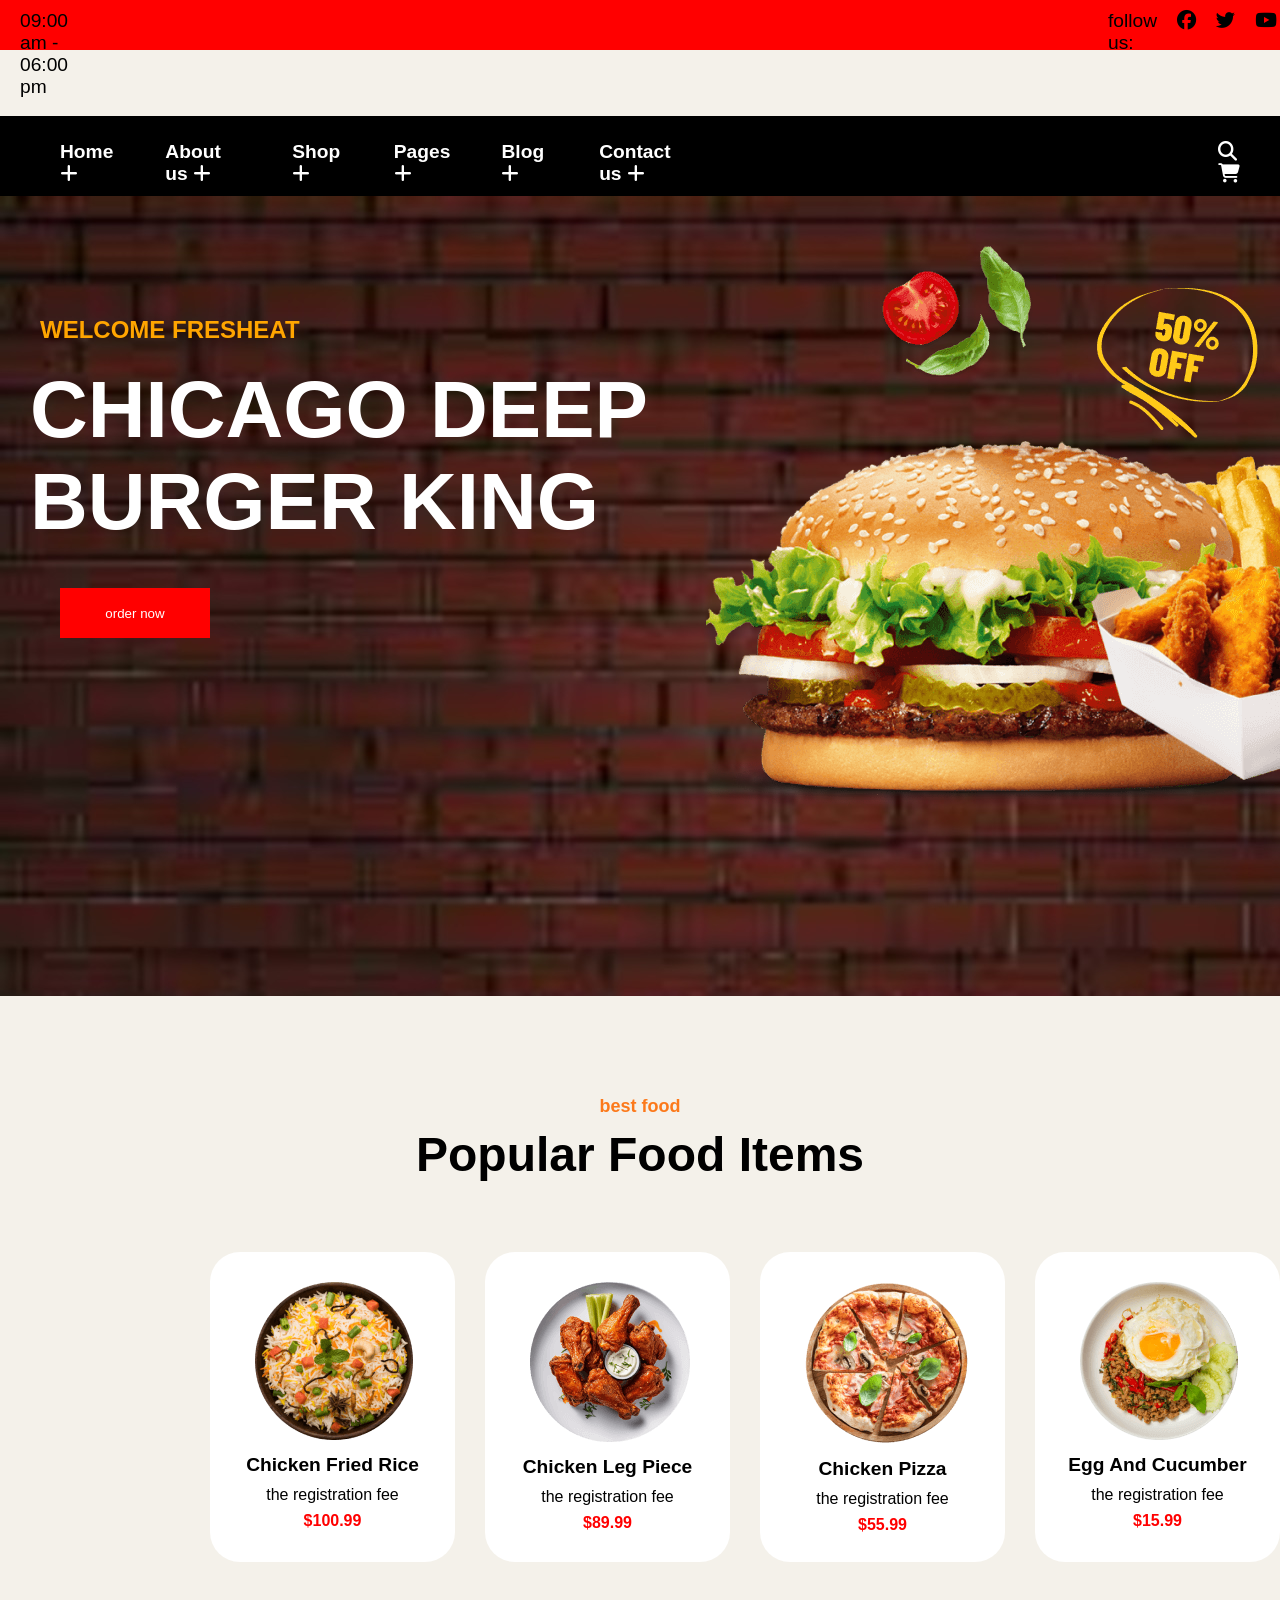
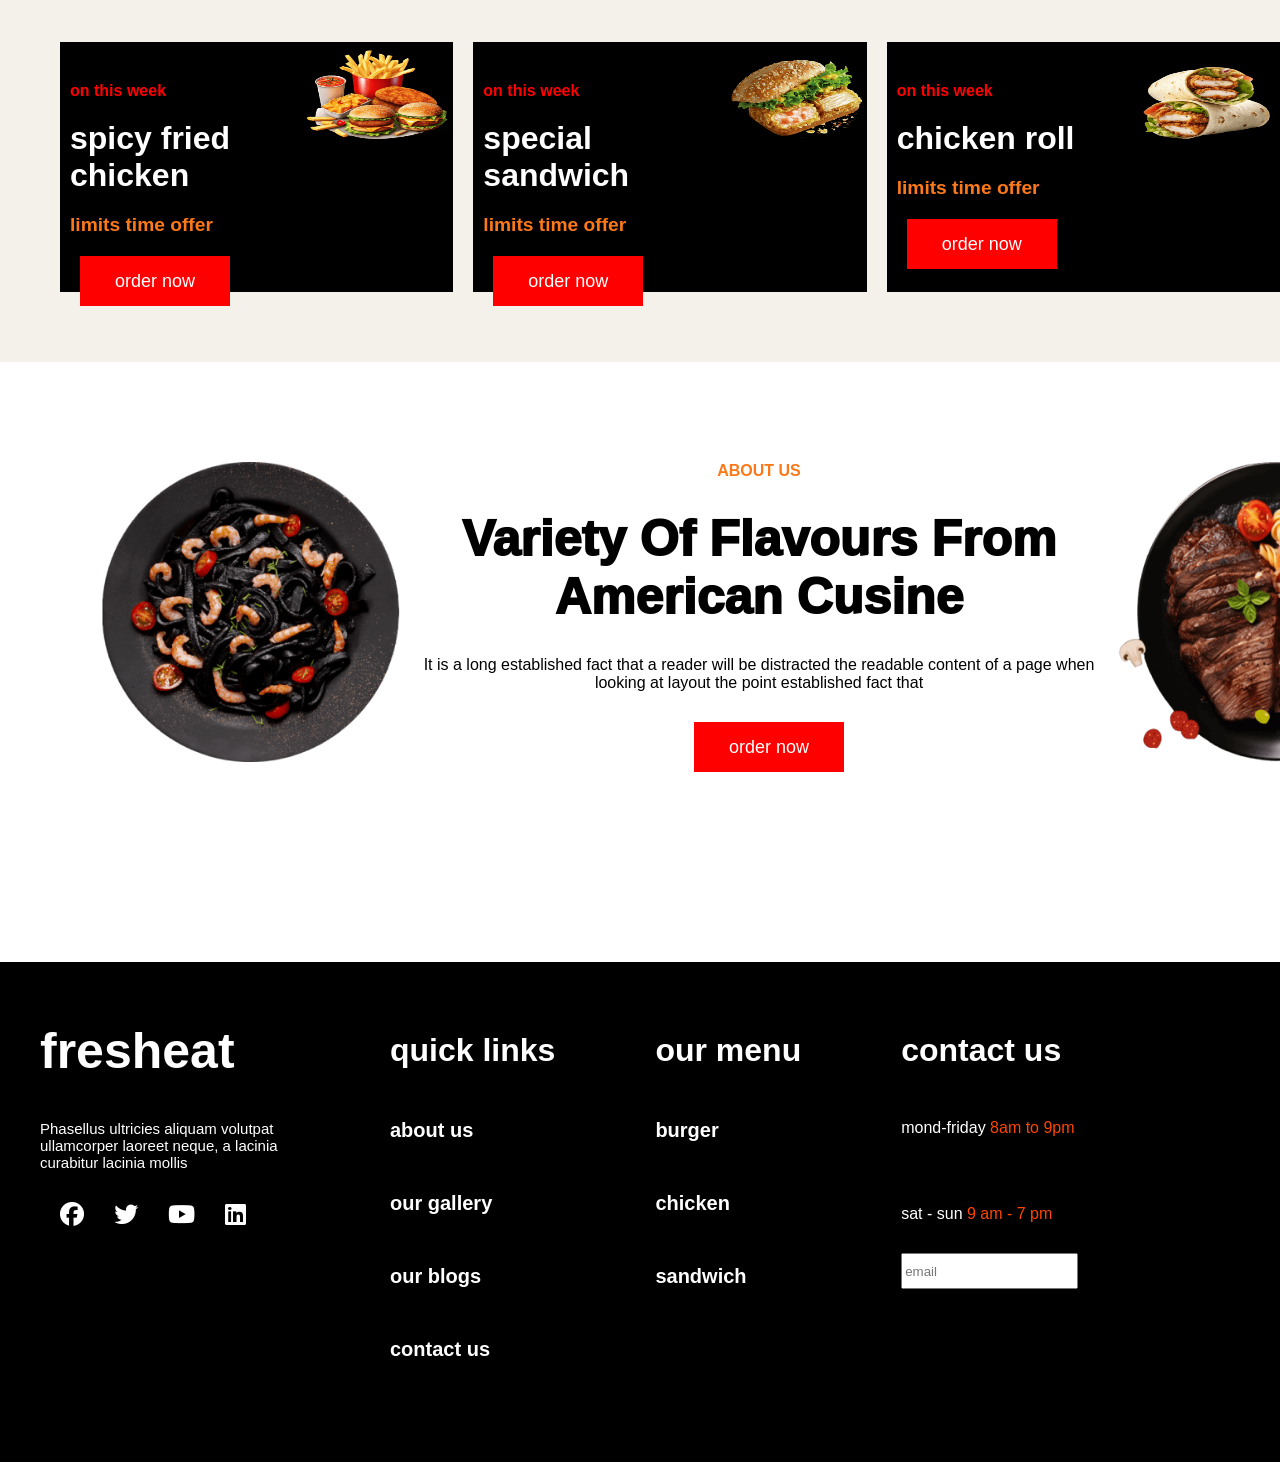
<file: restaurant/index.html>
<!DOCTYPE html>
<html lang="en">
<head>
    <meta charset="UTF-8">
    <meta name="viewport" content="width=device-width, initial-scale=1.0">
    <title>Document</title>
    <link rel="stylesheet" href="https://cdnjs.cloudflare.com/ajax/libs/font-awesome/6.7.2/css/all.min.css" integrity="sha512-Evv84Mr4kqVGRNSgIGL/F/aIDqQb7xQ2vcrdIwxfjThSH8CSR7PBEakCr51Ck+w+/U6swU2Im1vVX0SVk9ABhg==" crossorigin="anonymous" referrerpolicy="no-referrer" />
    <link rel="stylesheet" href="./index.css">
   

</head>

<body>

    <div class="mainnav"> 

        <div class="nav1">
            
          <p>09:00 am - 06:00 pm</p>

          <ol>
            <li>follow us:</li>
            <li><i class="fa-brands fa-facebook"></i></li>
            <li><i class="fa-brands fa-twitter"></i></li>
            <li><i class="fa-brands fa-youtube"></i></li>
            <li><i class="fa-brands fa-linkedin"></i></li>
          </ol>

        </div>

        <div class="secondnav">
            <ol>
            <li>Home <i class="fa-solid fa-plus"></i></li>
            <li>About us <i class="fa-solid fa-plus"></i></li>
            <li>Shop <i class="fa-solid fa-plus"></i></li>
            <li>Pages <i class="fa-solid fa-plus"></i></li>
            <li>Blog <i class="fa-solid fa-plus"></i></li>
            <li>Contact us <i class="fa-solid fa-plus"></i></li>
             <p><i class="fa-solid fa-magnifying-glass"></i> <i class="fa-solid fa-cart-shopping"></i></p>
        </ol>
        </div>

        <div class="mainbody">
        <img src="./burger.png" alt="">
        <h3>WELCOME FRESHEAT</h3>
        <h1>CHICAGO DEEP BURGER KING </h1>
        <button>order now</button>
        </div>


        <div class="headings">
          <h4>best food</h4>
          <h1>Popular Food Items</h1>
        </div>




        <div class="cards">

          <div class="card1">
            <img src="./chickenfriedrice.png" alt="">
            <h3>Chicken Fried Rice</h3>
            <p>the registration fee</p>
            <h5>$100.99</h5>
          </div>

          <div class="card1">
            <img src="./chickenlegpiece.png" alt="">
            <h3>Chicken Leg Piece</h3>
            <p>the registration fee</p>
            <h5>$89.99</h5>
          </div>

          <div class="card1">
            <img src="./chickenpizza.png" alt="">
            <h3>Chicken Pizza</h3>
            <p>the registration fee</p>
            <h5>$55.99</h5>
          </div>

          <div class="card1">
            <img src="./egg and cucumber.png" alt="">
            <h3>Egg And Cucumber</h3>
            <p>the registration fee</p>
            <h5>$15.99</h5>
          </div>

        </div>

        <div class="secondcards">
           
           <div class="cards1">
            <img src="./burgercard.png" alt="">
           <h5>on this week</h5>
           <h1>spicy fried chicken</h1>
           <h6>limits time offer</h6>
           <button>order now</button>
           </div>

           <div class="cards1">
            <img src="./sandwich.png" alt="">
           <h5>on this week</h5>
           <h1>special sandwich</h1>
           <h6>limits time offer</h6>
           <button>order now</button>
           </div>

           <div class="cards1">
            <img src="./roll.png" alt="">
           <h5>on this week</h5>
           <h1>chicken roll</h1>
           <h6>limits time offer</h6>
           <button>order now</button>
           </div>
        </div>

        <div class="about">
          <div class="abouts">
            <img class="img2" src="./aboutShape1_3.png" alt="">
            <img class="img1" src="./aboutShape1_6.png" alt="">
            <h4>ABOUT US</h4>
            <h1>Variety Of Flavours From American Cusine</h1>
            <p>It is a long established fact that a reader will be distracted the readable content of a page when looking at layout the point established fact that</p>
            <button>order now</button> 
          </div>
        </div>


          <div class="footer">
          
           <div class="fresh">
            <h2>fresheat</h2>
            <p>Phasellus ultricies aliquam volutpat ullamcorper laoreet neque, a lacinia curabitur lacinia mollis</p>
            <ol>
              <li><i class="fa-brands fa-facebook"></i></li>
               <li><i class="fa-brands fa-twitter"></i></li>
            <li><i class="fa-brands fa-youtube"></i></li>
            <li><i class="fa-brands fa-linkedin"></i></li>
            </ol>
           </div>
           <div class="details">
            <ol>
              <h1>quick links</h1>
              <li>about us</li>
              <li>our gallery</li>
              <li>our blogs</li>
              <li>contact us</li>
            </ol>

            <ol>
              <h1>our menu</h1>
              <li>burger</li>
            <li>chicken</li>
            <li>sandwich</li>
          </ol>

          <ol>
            <h1>contact us</h1>
            <p>mond-friday <span  style="color: orangered;"> 8am to 9pm</span></p><br>
            <p>sat - sun <span style="color: orangered;""> 9 am - 7 pm</span></p>
            <input type="text" placeholder="email">
          </ol>
           </div>

           
          
          </div>
       

         

        

        
       
       
 
</div>
  


    
</body>
</html>
</file>
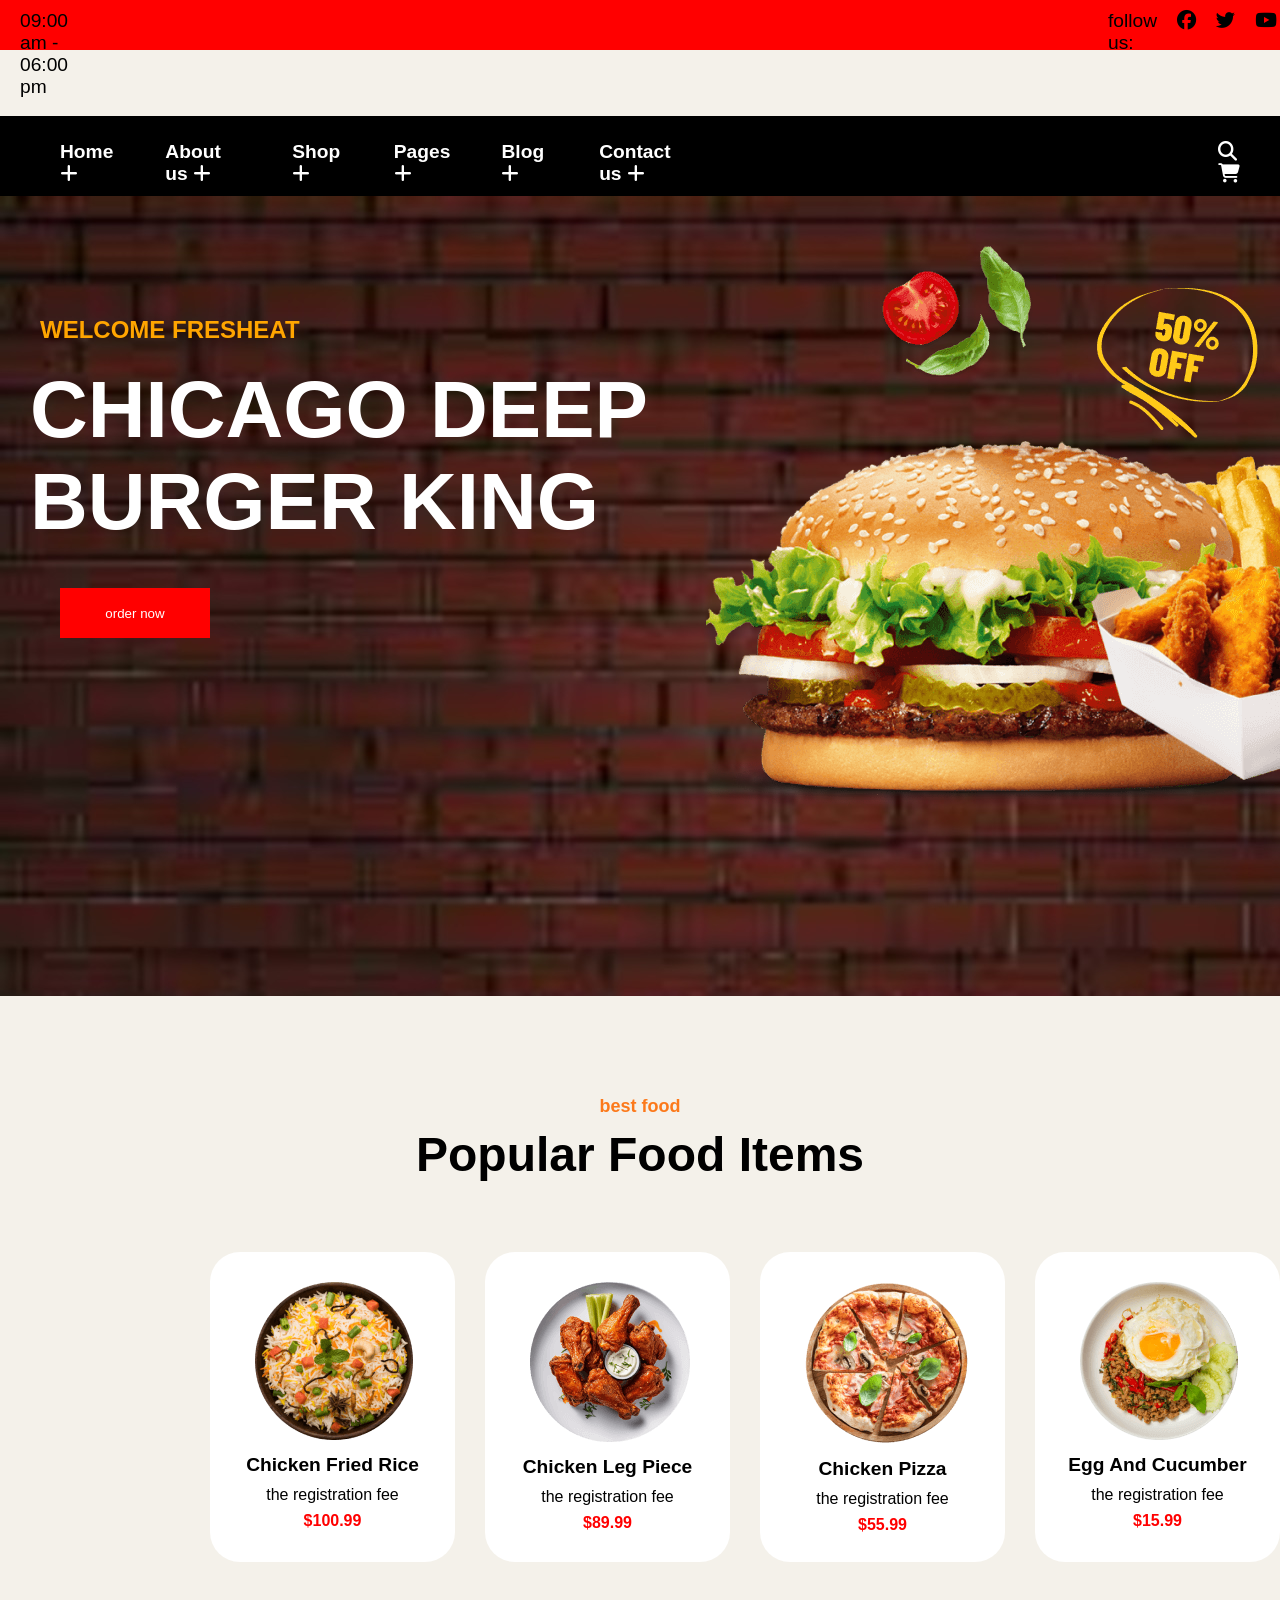
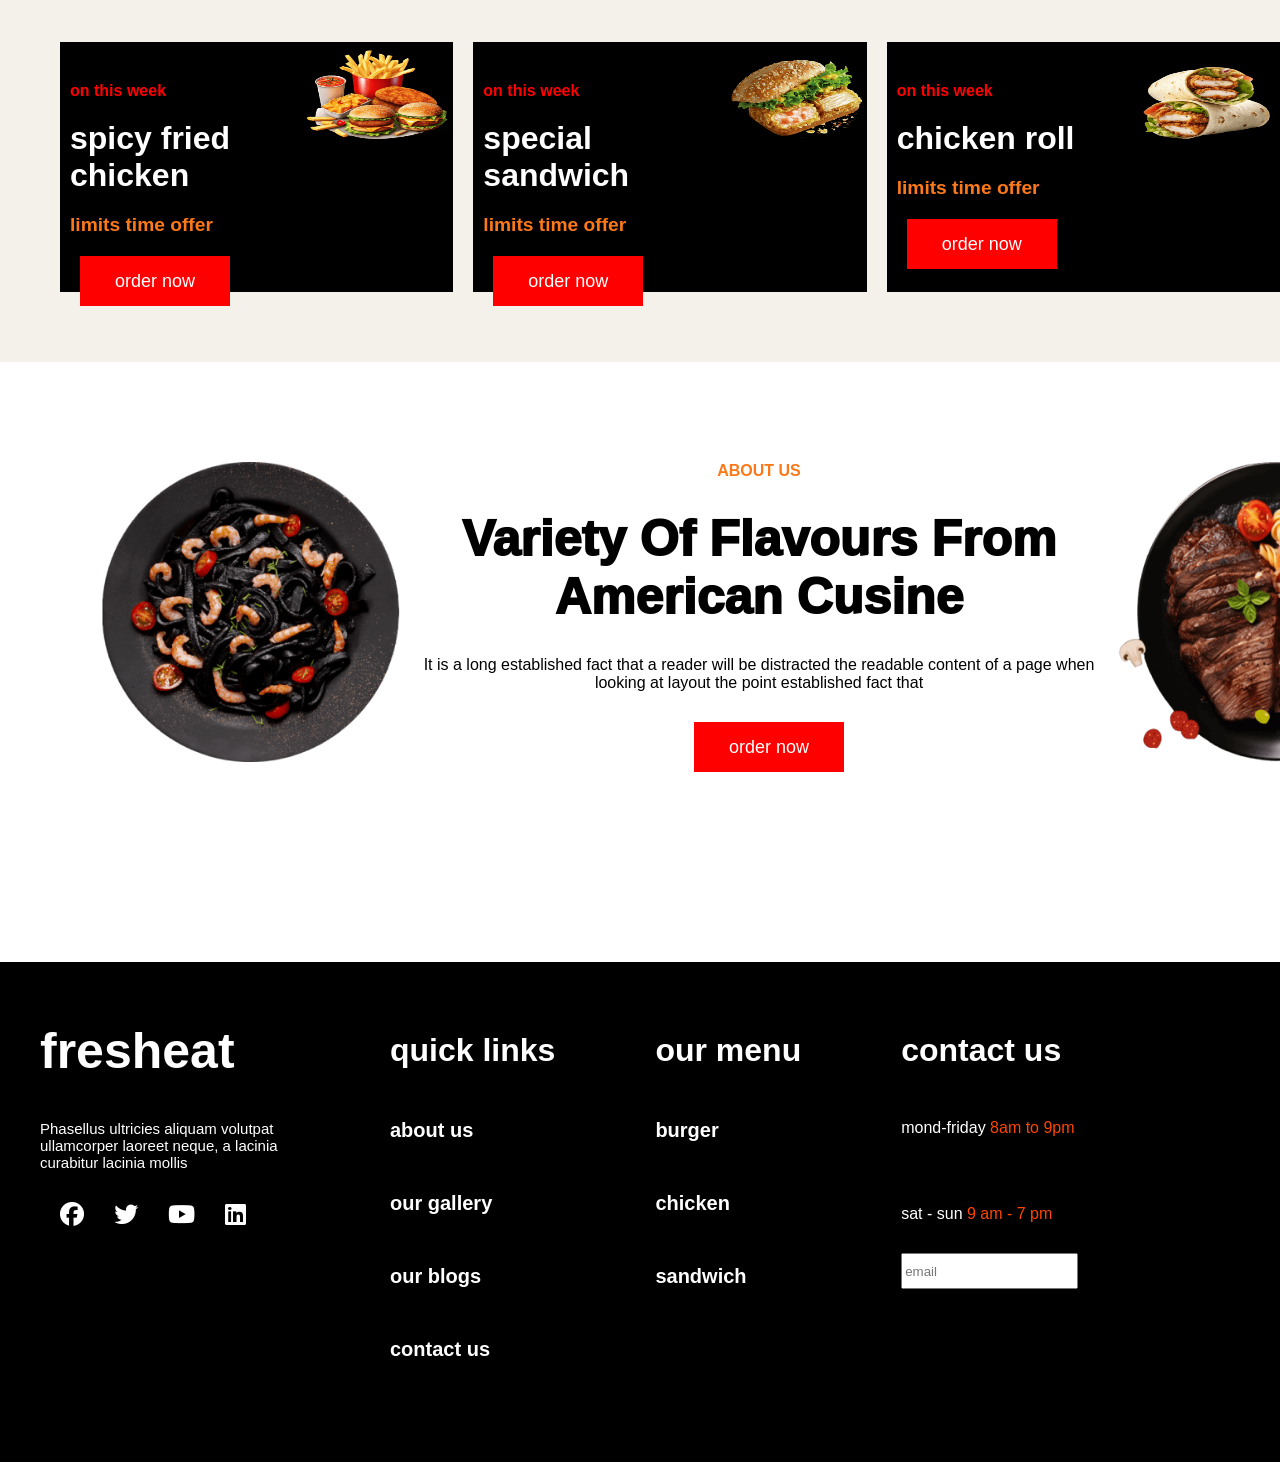
<file: restaurant/restaurant.html>
<!DOCTYPE html>
<html lang="en">
<head>
    <meta charset="UTF-8">
    <meta name="viewport" content="width=device-width, initial-scale=1.0">
    <title>Document</title>
    <link rel="stylesheet" href="https://cdnjs.cloudflare.com/ajax/libs/font-awesome/6.7.2/css/all.min.css" integrity="sha512-Evv84Mr4kqVGRNSgIGL/F/aIDqQb7xQ2vcrdIwxfjThSH8CSR7PBEakCr51Ck+w+/U6swU2Im1vVX0SVk9ABhg==" crossorigin="anonymous" referrerpolicy="no-referrer" />
    <link rel="stylesheet" href="./restaurant.css">
   

</head>

<body>

    <div class="mainnav"> 

        <div class="nav1">
            
          <p>09:00 am - 06:00 pm</p>

          <ol>
            <li>follow us:</li>
            <li><i class="fa-brands fa-facebook"></i></li>
            <li><i class="fa-brands fa-twitter"></i></li>
            <li><i class="fa-brands fa-youtube"></i></li>
            <li><i class="fa-brands fa-linkedin"></i></li>
          </ol>

        </div>

        <div class="secondnav">
            <ol>
            <li>Home <i class="fa-solid fa-plus"></i></li>
            <li>About us <i class="fa-solid fa-plus"></i></li>
            <li>Shop <i class="fa-solid fa-plus"></i></li>
            <li>Pages <i class="fa-solid fa-plus"></i></li>
            <li>Blog <i class="fa-solid fa-plus"></i></li>
            <li>Contact us <i class="fa-solid fa-plus"></i></li>
             <p><i class="fa-solid fa-magnifying-glass"></i> <i class="fa-solid fa-cart-shopping"></i></p>
        </ol>
        </div>

        <div class="mainbody">
        <img src="./burger.png" alt="">
        <h3>WELCOME FRESHEAT</h3>
        <h1>CHICAGO DEEP BURGER KING </h1>
        <button>order now</button>
        </div>


        <div class="headings">
          <h4>best food</h4>
          <h1>Popular Food Items</h1>
        </div>




        <div class="cards">

          <div class="card1">
            <img src="./chickenfriedrice.png" alt="">
            <h3>Chicken Fried Rice</h3>
            <p>the registration fee</p>
            <h5>$100.99</h5>
          </div>

          <div class="card1">
            <img src="./chickenlegpiece.png" alt="">
            <h3>Chicken Leg Piece</h3>
            <p>the registration fee</p>
            <h5>$89.99</h5>
          </div>

          <div class="card1">
            <img src="./chickenpizza.png" alt="">
            <h3>Chicken Pizza</h3>
            <p>the registration fee</p>
            <h5>$55.99</h5>
          </div>

          <div class="card1">
            <img src="./egg and cucumber.png" alt="">
            <h3>Egg And Cucumber</h3>
            <p>the registration fee</p>
            <h5>$15.99</h5>
          </div>

        </div>

        <div class="secondcards">
           
           <div class="cards1">
            <img src="./burgercard.png" alt="">
           <h5>on this week</h5>
           <h1>spicy fried chicken</h1>
           <h6>limits time offer</h6>
           <button>order now</button>
           </div>

           <div class="cards1">
            <img src="./sandwich.png" alt="">
           <h5>on this week</h5>
           <h1>special sandwich</h1>
           <h6>limits time offer</h6>
           <button>order now</button>
           </div>

           <div class="cards1">
            <img src="./roll.png" alt="">
           <h5>on this week</h5>
           <h1>chicken roll</h1>
           <h6>limits time offer</h6>
           <button>order now</button>
           </div>
        </div>

        <div class="about">
          <div class="abouts">
            <img class="img2" src="./aboutShape1_3.png" alt="">
            <img class="img1" src="./aboutShape1_6.png" alt="">
            <h4>ABOUT US</h4>
            <h1>Variety Of Flavours From American Cusine</h1>
            <p>It is a long established fact that a reader will be distracted the readable content of a page when looking at layout the point established fact that</p>
            <button>order now</button> 
          </div>
        </div>


          <div class="footer">
          
           <div class="fresh">
            <h2>fresheat</h2>
            <p>Phasellus ultricies aliquam volutpat ullamcorper laoreet neque, a lacinia curabitur lacinia mollis</p>
            <ol>
              <li><i class="fa-brands fa-facebook"></i></li>
               <li><i class="fa-brands fa-twitter"></i></li>
            <li><i class="fa-brands fa-youtube"></i></li>
            <li><i class="fa-brands fa-linkedin"></i></li>
            </ol>
           </div>
           <div class="details">
            <ol>
              <h1>quick links</h1>
              <li>about us</li>
              <li>our gallery</li>
              <li>our blogs</li>
              <li>contact us</li>
            </ol>

            <ol>
              <h1>our menu</h1>
              <li>burger</li>
            <li>chicken</li>
            <li>sandwich</li>
          </ol>

          <ol>
            <h1>contact us</h1>
            <p>mond-friday <span  style="color: orangered;"> 8am to 9pm</span></p><br>
            <p>sat - sun <span style="color: orangered;""> 9 am - 7 pm</span></p>
            <input type="text" placeholder="email">
          </ol>
           </div>

           
          
          </div>
       

         

        

        
       
       
 
</div>
  


    
</body>
</html>
</file>
<file: restaurant/index.css>
*{
    margin: 0px;
}

    body{
background-color: #F4F1EA;
    }

.mainnav{
    background-color: red;
    height: 50px;  
    font-family: sans-serif;
}

.nav1 {  
    display: flex;
    font-size: larger;
    margin-left: 20px;
    padding-top: 10px;
}

.nav1 ol{
    list-style: none;
    display: flex;
    gap: 20px;
    margin-left: 1000px;
}
.secondnav{
    background-color: black;
    margin-top: 18px;
    font-size: larger;
    font-weight: bold;
   
}
.secondnav ol{
    display: flex;
    height: 80px;
    color: white;
    gap: 30px;
      list-style: none; 
}
.secondnav ol li{
    margin-top: 25px;
    margin-left: 20px;
}
.secondnav p{
    color: white;
   padding-top: 25px;
   padding-left: 500px;
   word-spacing: 40px;
}

.mainbody{
    height: 800px;
    width: 1525px;

    background-image: url(./brickss\ \(4\).jpg);
    background-repeat: no-repeat;
   
}
.mainbody h3{
    color: orange;
    padding-top: 30px;
    padding-left: 40px;
    font-size: x-large;
    font-weight: bold;
    padding-top: 120px;

}
.mainbody h1{
    color: white;
   padding-top: 20px;
    padding-left: 30px;
    font-size: 80px;
    width: 750px;
    font-weight: 800;
    
}
.mainbody img{
    float: right;
    margin-top: 50px;
}
.mainbody button{
    height: 50px;
    width: 150px;
    margin-left: 60px;
    margin-top: 40px;
    background-color: red;
    color: white;
    border: none;
}
.headings{
    text-align: center;
    padding-top: 100px;
    font-size: x-large;
    font-weight: 100px;
    background-color: #F4F1EA;
}
.headings h4{
    font-size: large;
    padding-bottom: 10px;
    color: #FC791A;
    
}

.cards{
    display: flex;
    gap: 30px;
   padding-top: 60px;
    height: 320px;
    padding-left: 210px;
    background-color: #F4F1EA;
    }
.card1{
    margin-top: 10px;
    background-color: white;
    width: 250px;
    border-radius: 30px;
}

.cards img{
    padding-left: 45px;
    padding-top: 30px;
}
.cards h3{
    text-align: center;
    padding-top: 10px;
    font-size: larger;
}
.cards p{
text-align: center;
padding-top: 10px;
font-size: medium;
}
.cards h5{
    text-align: center;
    padding-top: 8px;
    color: red;
    font-size: medium;
}
.secondcards{
    display: flex;
    margin-top: 80px;
    gap: 20px;

    padding-left: 60px;

}
.cards1{
   
    width: 450px;
    height: 250px;
    background-color: black;
}

.cards1 img{
    float: right;
    height: 100px;
    width: 150px;
}
.cards1 h5{

    padding-top: 40px;
    font-size: medium;
    color: red;
    padding-left: 10px;

}
.cards1 h1{
padding-top: 20px;   
padding-left: 10px;
color: white;
}
.cards1 h6{
    padding-top: 20px;
    padding-left: 10px;
    font-size: larger;
    color: #FC791A;
}
.cards1 button{
    height: 50px;
    width: 150px;
  margin-top: 20px;
  margin-left: 20px;
  color: white;
  background-color: red;
  border: none;
  font-size: large;

}

.about{
    height: 600px;
    width: 1518px;
    background-color: white;
    margin-top: 70px;
    text-align: center;
}
.abouts{height: 600px;
    width: 1518px;
    
    
}
.abouts h4{
    padding-top: 100px;
    color: #FC791A;
}
.abouts h1{
    padding-top: 30px;
    font-size: 50px;
    font-weight: 1000;
}
.abouts p{
    padding-top: 30px;  
}
.abouts button{
    height: 50px;
    width: 150px;
  margin-top: 30px;
  margin-left: 20px;
  color: white;
  background-color: red;
  border: none;
  font-size: large;
}
.abouts img{
    width: 300px;
    height: 300px;
    margin-top:100px;

}
.img1{
    float: left;
    padding-left: 100px;

}
.img2{
    float: right;
    padding-right: 100px;
}

.footer{
    width: 1518px;
    height: 500px;
    background-color: black;
    display: flex;
}
.fresh{
    color: white;
    height: 300px;
    width: 300px;
    margin-left: 20px;
   padding-top: 60px;
}
.fresh h2{
    font-size: 50px;
    padding-left: 20px;
}
.fresh p{
    padding-top: 40px;
    font-size: 15px;
    padding-left: 20px;
}
.fresh ol{
    list-style: none;
    display: flex;
    padding-top: 30px;
    gap: 30px;
    font-size: x-large;
}
.details{
    color: white;
    display: flex;
    padding-top: 70px;
    padding-left: 30px;
    width: 400px;
    gap: 60px;
    width: 900px;
    
}
.details ol{
    list-style: none;
   
}
.details li{
    padding-top: 50px;
    font-size: 20px;
    font-weight: 700;

}
.details p{
   padding-top: 50px;
}
.details input{
    margin-top: 30px;
    height: 30px;
}
.secondnav ol  :hover{

background-color: #FC791A;
color: #0f0e0e;
}
</file>
<file: restaurant/restaurant.css>
*{
    margin: 0px;
}

    body{
background-color: #F4F1EA;
    }

.mainnav{
    background-color: red;
    height: 50px;  
    font-family: sans-serif;
}

.nav1 {  
    display: flex;
    font-size: larger;
    margin-left: 20px;
    padding-top: 10px;
}

.nav1 ol{
    list-style: none;
    display: flex;
    gap: 20px;
    margin-left: 1000px;
}
.secondnav{
    background-color: black;
    margin-top: 18px;
    font-size: larger;
    font-weight: bold;
   
}
.secondnav ol{
    display: flex;
    height: 80px;
    color: white;
    gap: 30px;
      list-style: none; 
}
.secondnav ol li{
    margin-top: 25px;
    margin-left: 20px;
}
.secondnav p{
    color: white;
   padding-top: 25px;
   padding-left: 500px;
   word-spacing: 40px;
}

.mainbody{
    height: 800px;
    width: 1525px;

    background-image: url(./brickss\ \(4\).jpg);
    background-repeat: no-repeat;
   
}
.mainbody h3{
    color: orange;
    padding-top: 30px;
    padding-left: 40px;
    font-size: x-large;
    font-weight: bold;
    padding-top: 120px;

}
.mainbody h1{
    color: white;
   padding-top: 20px;
    padding-left: 30px;
    font-size: 80px;
    width: 750px;
    font-weight: 800;
    
}
.mainbody img{
    float: right;
    margin-top: 50px;
}
.mainbody button{
    height: 50px;
    width: 150px;
    margin-left: 60px;
    margin-top: 40px;
    background-color: red;
    color: white;
    border: none;
}
.headings{
    text-align: center;
    padding-top: 100px;
    font-size: x-large;
    font-weight: 100px;
    background-color: #F4F1EA;
}
.headings h4{
    font-size: large;
    padding-bottom: 10px;
    color: #FC791A;
    
}

.cards{
    display: flex;
    gap: 30px;
   padding-top: 60px;
    height: 320px;
    padding-left: 210px;
    background-color: #F4F1EA;
    }
.card1{
    margin-top: 10px;
    background-color: white;
    width: 250px;
    border-radius: 30px;
}

.cards img{
    padding-left: 45px;
    padding-top: 30px;
}
.cards h3{
    text-align: center;
    padding-top: 10px;
    font-size: larger;
}
.cards p{
text-align: center;
padding-top: 10px;
font-size: medium;
}
.cards h5{
    text-align: center;
    padding-top: 8px;
    color: red;
    font-size: medium;
}
.secondcards{
    display: flex;
    margin-top: 80px;
    gap: 20px;

    padding-left: 60px;

}
.cards1{
   
    width: 450px;
    height: 250px;
    background-color: black;
}

.cards1 img{
    float: right;
    height: 100px;
    width: 150px;
}
.cards1 h5{

    padding-top: 40px;
    font-size: medium;
    color: red;
    padding-left: 10px;

}
.cards1 h1{
padding-top: 20px;   
padding-left: 10px;
color: white;
}
.cards1 h6{
    padding-top: 20px;
    padding-left: 10px;
    font-size: larger;
    color: #FC791A;
}
.cards1 button{
    height: 50px;
    width: 150px;
  margin-top: 20px;
  margin-left: 20px;
  color: white;
  background-color: red;
  border: none;
  font-size: large;

}

.about{
    height: 600px;
    width: 1518px;
    background-color: white;
    margin-top: 70px;
    text-align: center;
}
.abouts{height: 600px;
    width: 1518px;
    
    
}
.abouts h4{
    padding-top: 100px;
    color: #FC791A;
}
.abouts h1{
    padding-top: 30px;
    font-size: 50px;
    font-weight: 1000;
}
.abouts p{
    padding-top: 30px;  
}
.abouts button{
    height: 50px;
    width: 150px;
  margin-top: 30px;
  margin-left: 20px;
  color: white;
  background-color: red;
  border: none;
  font-size: large;
}
.abouts img{
    width: 300px;
    height: 300px;
    margin-top:100px;

}
.img1{
    float: left;
    padding-left: 100px;

}
.img2{
    float: right;
    padding-right: 100px;
}

.footer{
    width: 1518px;
    height: 500px;
    background-color: black;
    display: flex;
}
.fresh{
    color: white;
    height: 300px;
    width: 300px;
    margin-left: 20px;
   padding-top: 60px;
}
.fresh h2{
    font-size: 50px;
    padding-left: 20px;
}
.fresh p{
    padding-top: 40px;
    font-size: 15px;
    padding-left: 20px;
}
.fresh ol{
    list-style: none;
    display: flex;
    padding-top: 30px;
    gap: 30px;
    font-size: x-large;
}
.details{
    color: white;
    display: flex;
    padding-top: 70px;
    padding-left: 30px;
    width: 400px;
    gap: 60px;
    width: 900px;
    
}
.details ol{
    list-style: none;
   
}
.details li{
    padding-top: 50px;
    font-size: 20px;
    font-weight: 700;

}
.details p{
   padding-top: 50px;
}
.details input{
    margin-top: 30px;
    height: 30px;
}
.secondnav ol  :hover{

background-color: #FC791A;
color: #0f0e0e;
}
</file>
